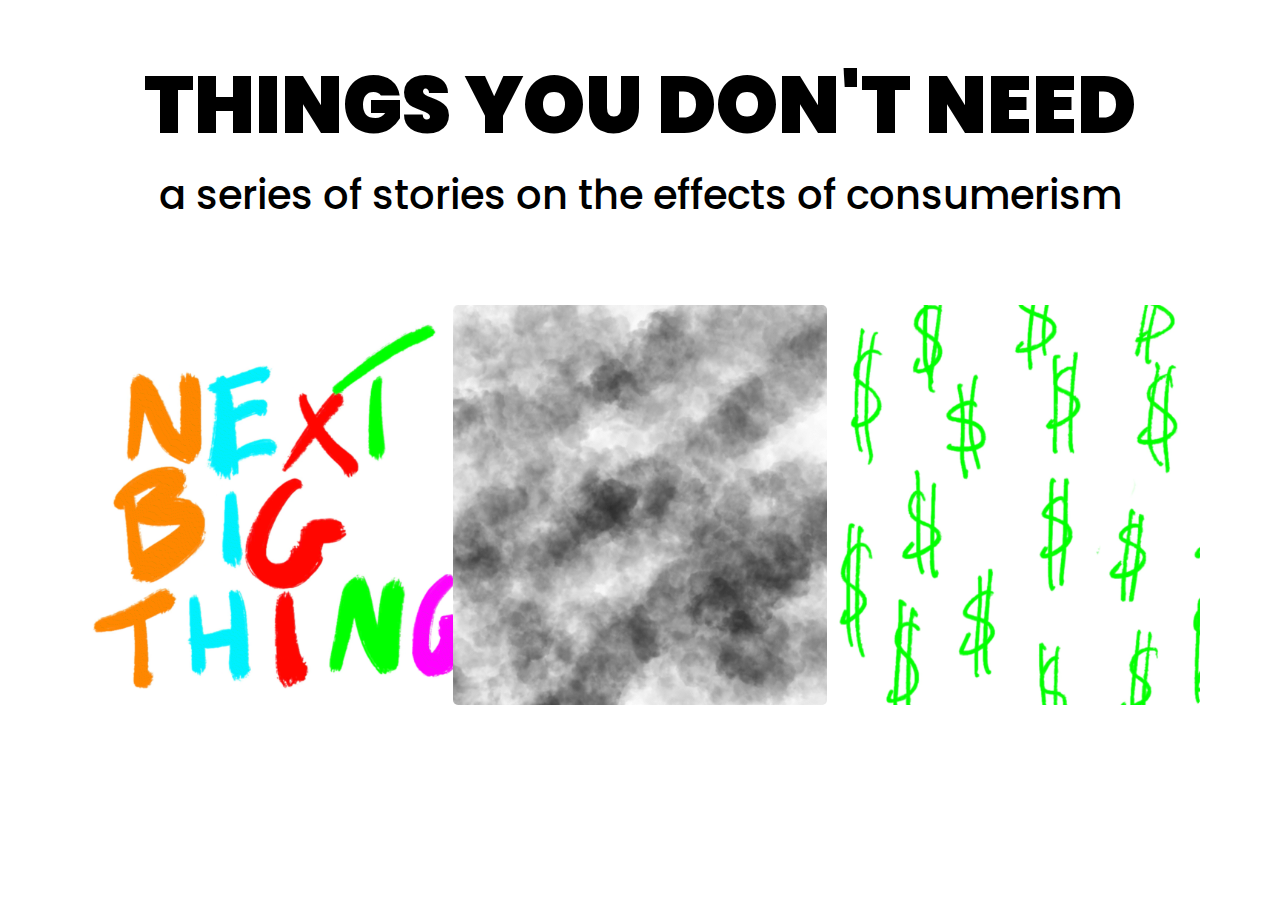
<file: index.html>
<!DOCTYPE html>
<html lang="en">
<head>
    <meta charset="UTF-8">
    <meta name="viewport" content="width=device-width, initial-scale=1.0">
    <title>Things You Don't Need</title>
    <link rel="stylesheet" href="styles.css">
    <link rel="preconnect" href="https://fonts.googleapis.com">
<link rel="preconnect" href="https://fonts.gstatic.com" crossorigin>
<link href="https://fonts.googleapis.com/css2?family=Poppins:ital,wght@0,100;0,200;0,300;0,400;0,500;0,600;0,700;0,800;0,900;1,100;1,200;1,300;1,400;1,500;1,600;1,700;1,800;1,900&display=swap" rel="stylesheet">
</head>
<body>
    <div class="title">THINGS YOU DON'T NEED</div>
    <div class="subtitle">a series of stories on the effects of consumerism</div>
    <div class="image-row">
       <a class="consumer" href="consumer.html"></a> 
       <a class="constructor" href="constructor.html"></a> 
       <a class="controller" href="controller.html"></a> 
    </div>

</body>
</html>
</file>
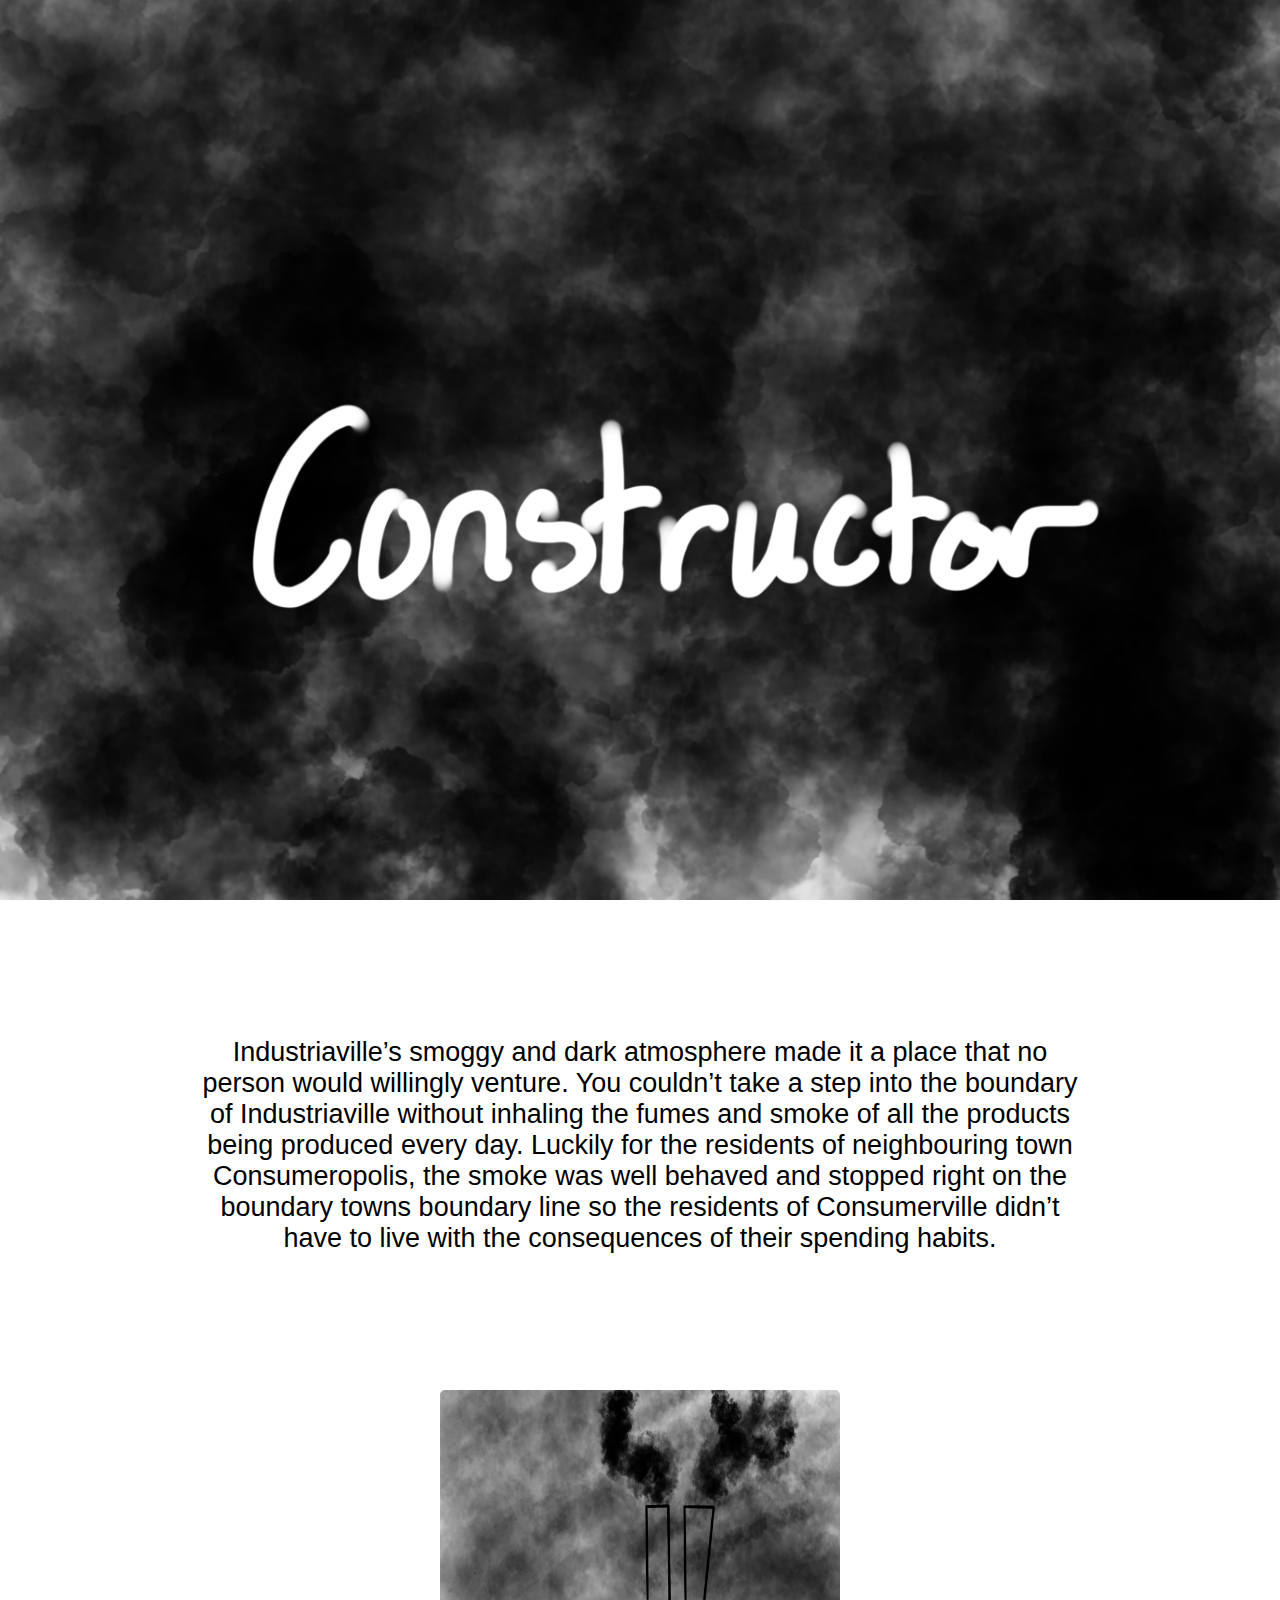
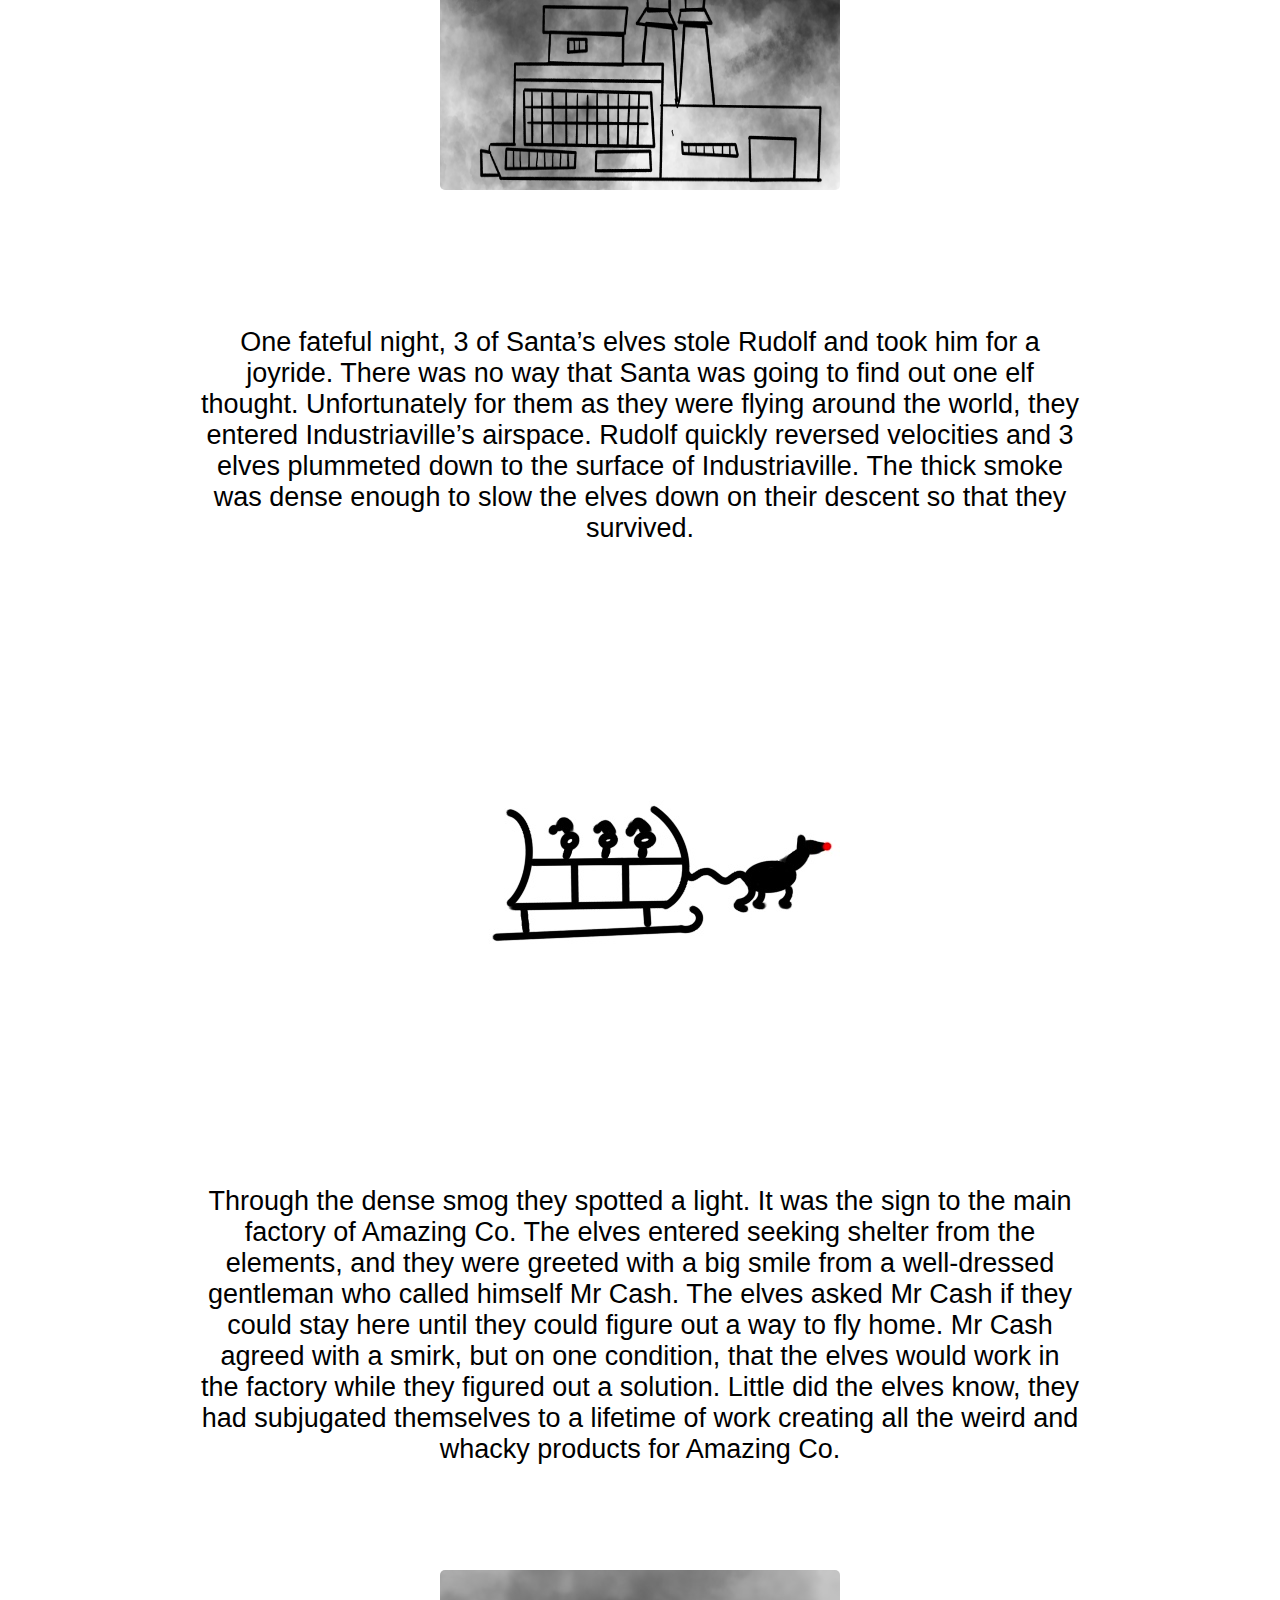
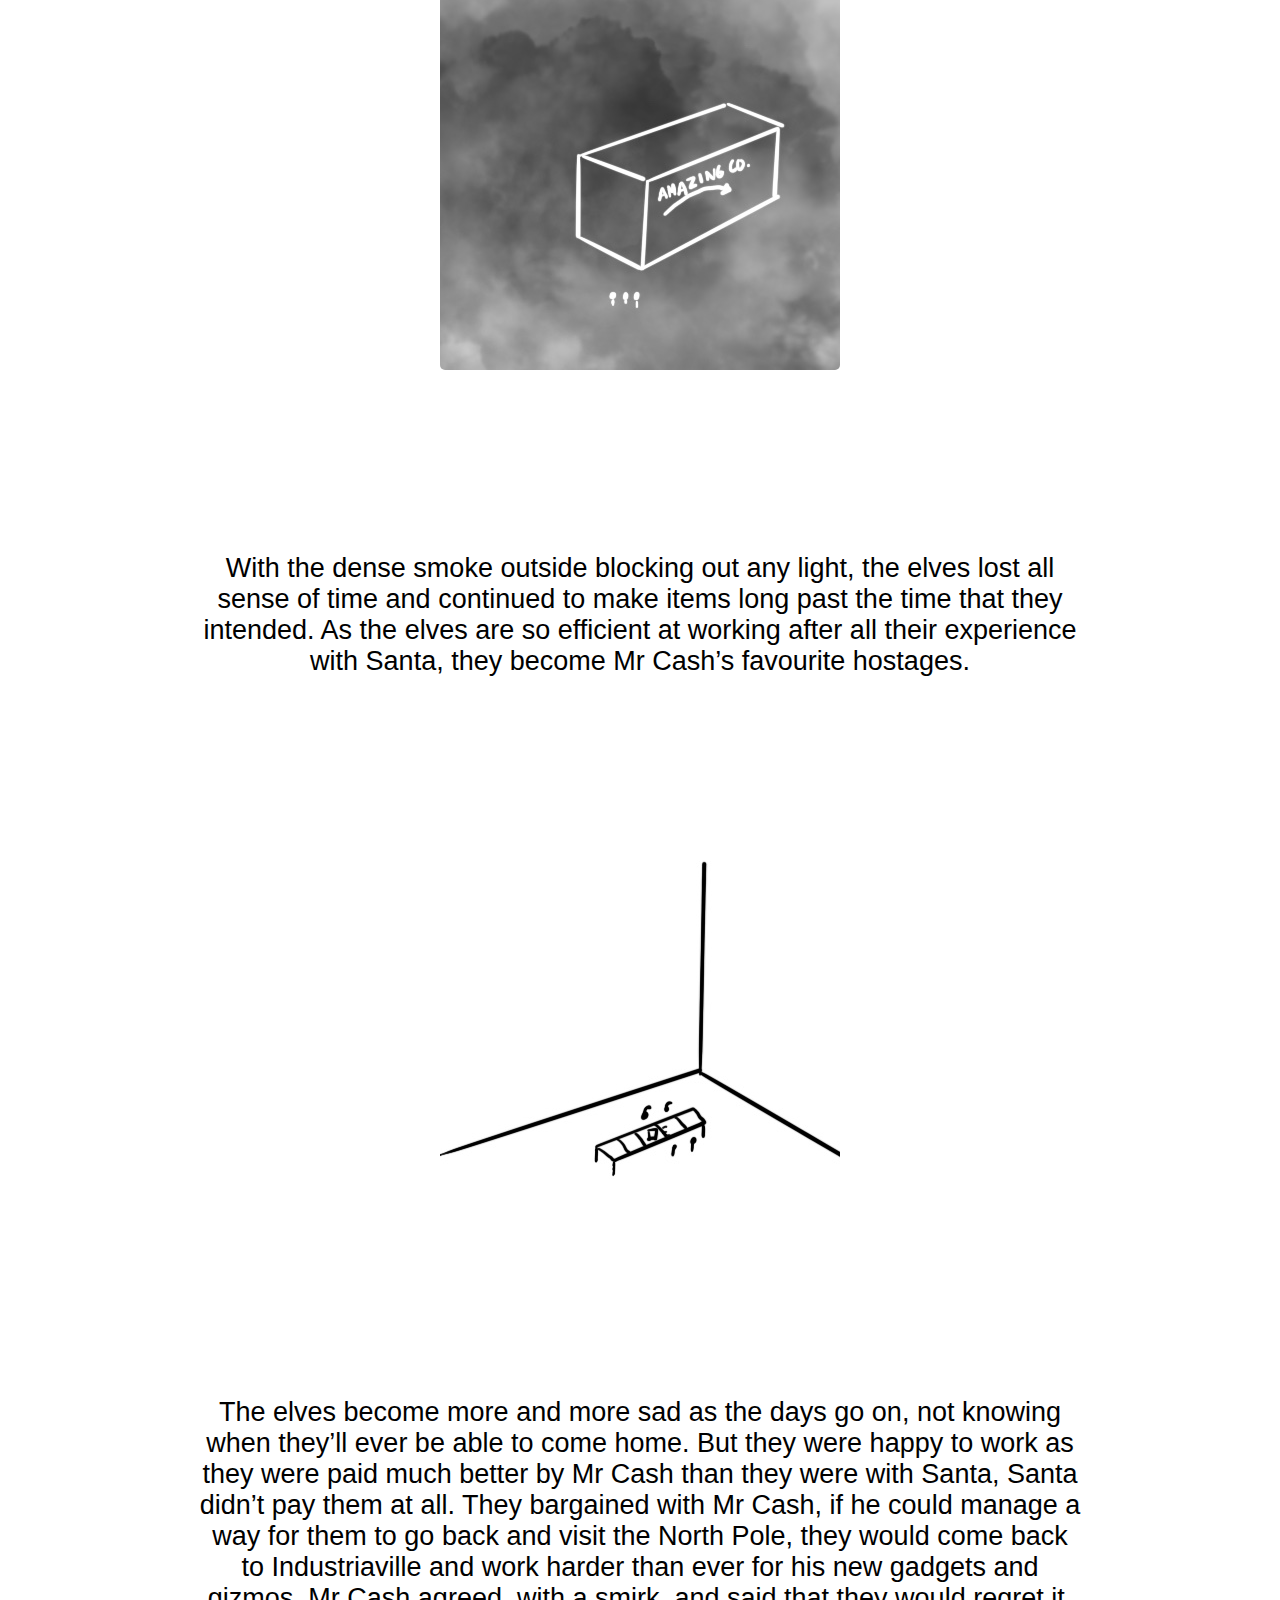
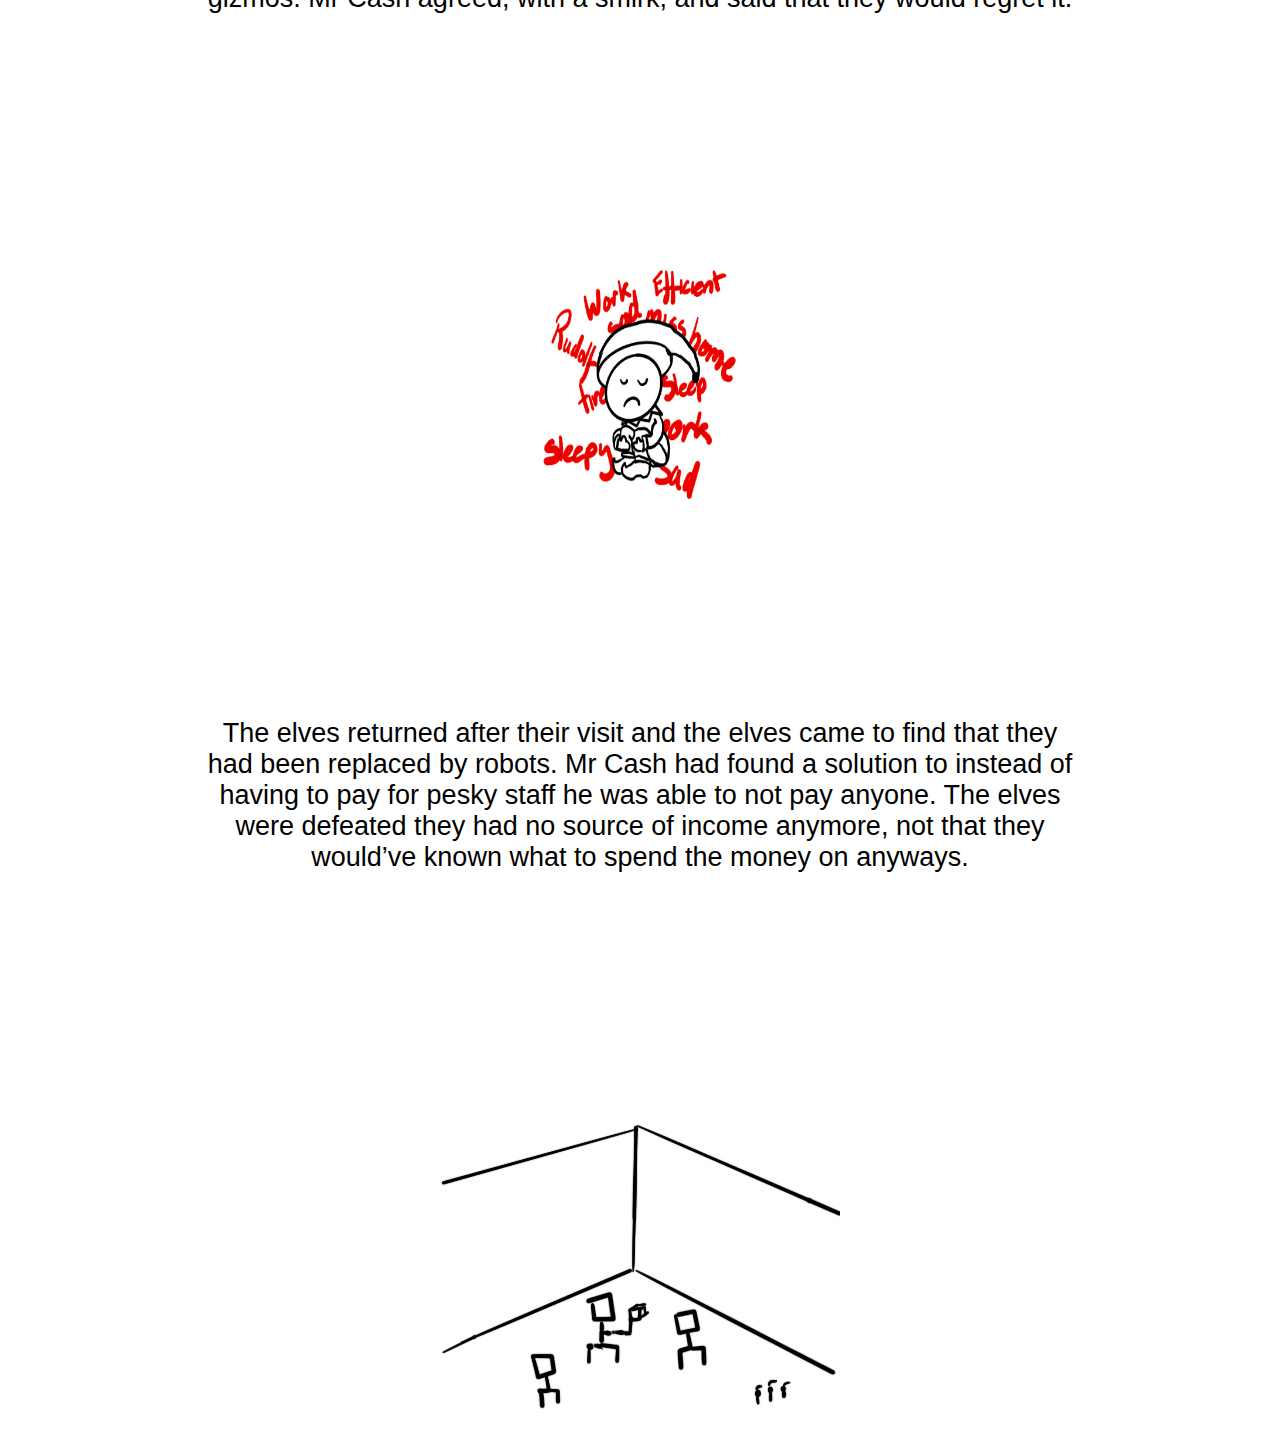
<file: constructor.html>
<!DOCTYPE html>
<html lang="en">
<head>
    <meta charset="UTF-8">
    <meta name="viewport" content="width=device-width, initial-scale=1.0">
    <title>Constructor Story</title>
    <link rel="stylesheet" href="story.css">
</head>
<body>
    <div class="parallax" id="section3">
        <div class="content">
        </div>
    </div>

    <div class="content-section">
    Industriaville’s smoggy and dark atmosphere made it a place that no person would willingly venture. You couldn’t take a step into the boundary of Industriaville without inhaling the fumes and smoke of all the products being produced every day. Luckily for the residents of neighbouring town Consumeropolis, the smoke was well behaved and stopped right on the boundary towns boundary line so the residents of Consumerville didn’t have to live with the consequences of their spending habits. 
    </div>
    <div > <img src="constructor3.jpg" alt="successtopia"></div>
    <div class="content-section"> One fateful night, 3 of  Santa’s elves stole Rudolf and took him for a joyride. There was no way that Santa was going to find out one elf thought. Unfortunately for them as they were flying around the world, they entered Industriaville’s airspace. Rudolf quickly reversed velocities and 3 elves plummeted down to the surface of Industriaville. The thick smoke was dense enough to slow the elves down on their descent so that they survived. 
    </div>
    <div > <img src="constructor6.jpg" alt="successtopia"></div>
    <div class="content-section">Through the dense smog they spotted a light. It was the sign to the main factory of Amazing Co. The elves entered seeking shelter from the elements, and they were greeted with a big smile from a well-dressed gentleman who called himself Mr Cash. The elves asked Mr Cash if they could stay here until they could figure out a way to fly home. Mr Cash agreed with a smirk, but on one condition, that the elves would work in the factory while they figured out a solution. Little did the elves know, they had subjugated themselves to a lifetime of work creating all the weird and whacky products for Amazing Co. </div>
    <div > <img src="constructor5.jpg" alt="successtopia"></div>
    <div class="content-section"> With the dense smoke outside blocking out any light, the elves lost all sense of time and continued to make items long past the time that they intended. As the elves are so efficient at working after all their experience with Santa, they become Mr Cash’s favourite hostages. </div>
    <div > <img src="constructor4.jpg" alt="successtopia"></div>
    <div class="content-section">The elves become more and more sad as the days go on, not knowing when they’ll ever be able to come home. But they were happy to work as they were paid much better by Mr Cash than they were with Santa, Santa didn’t pay them at all. They bargained with Mr Cash, if he could manage a way for them to go back and visit the North Pole, they would come back to Industriaville and work harder than ever for his new gadgets and gizmos. Mr Cash agreed, with a smirk, and said that they would regret it.</div>
    <div > <img src="constructor1.jpg" alt="successtopia"></div>
    <div class="content-section">The elves returned after their visit and the elves came to find that they had been replaced by robots. Mr Cash had found a solution to instead of having to pay for pesky staff he was able to not pay anyone. The elves were defeated they had no source of income anymore, not that they would’ve known what to spend the money on anyways. </div>
    <div > <img src="constructor2.jpg" alt="successtopia"></div>
</body>
</html>
</file>
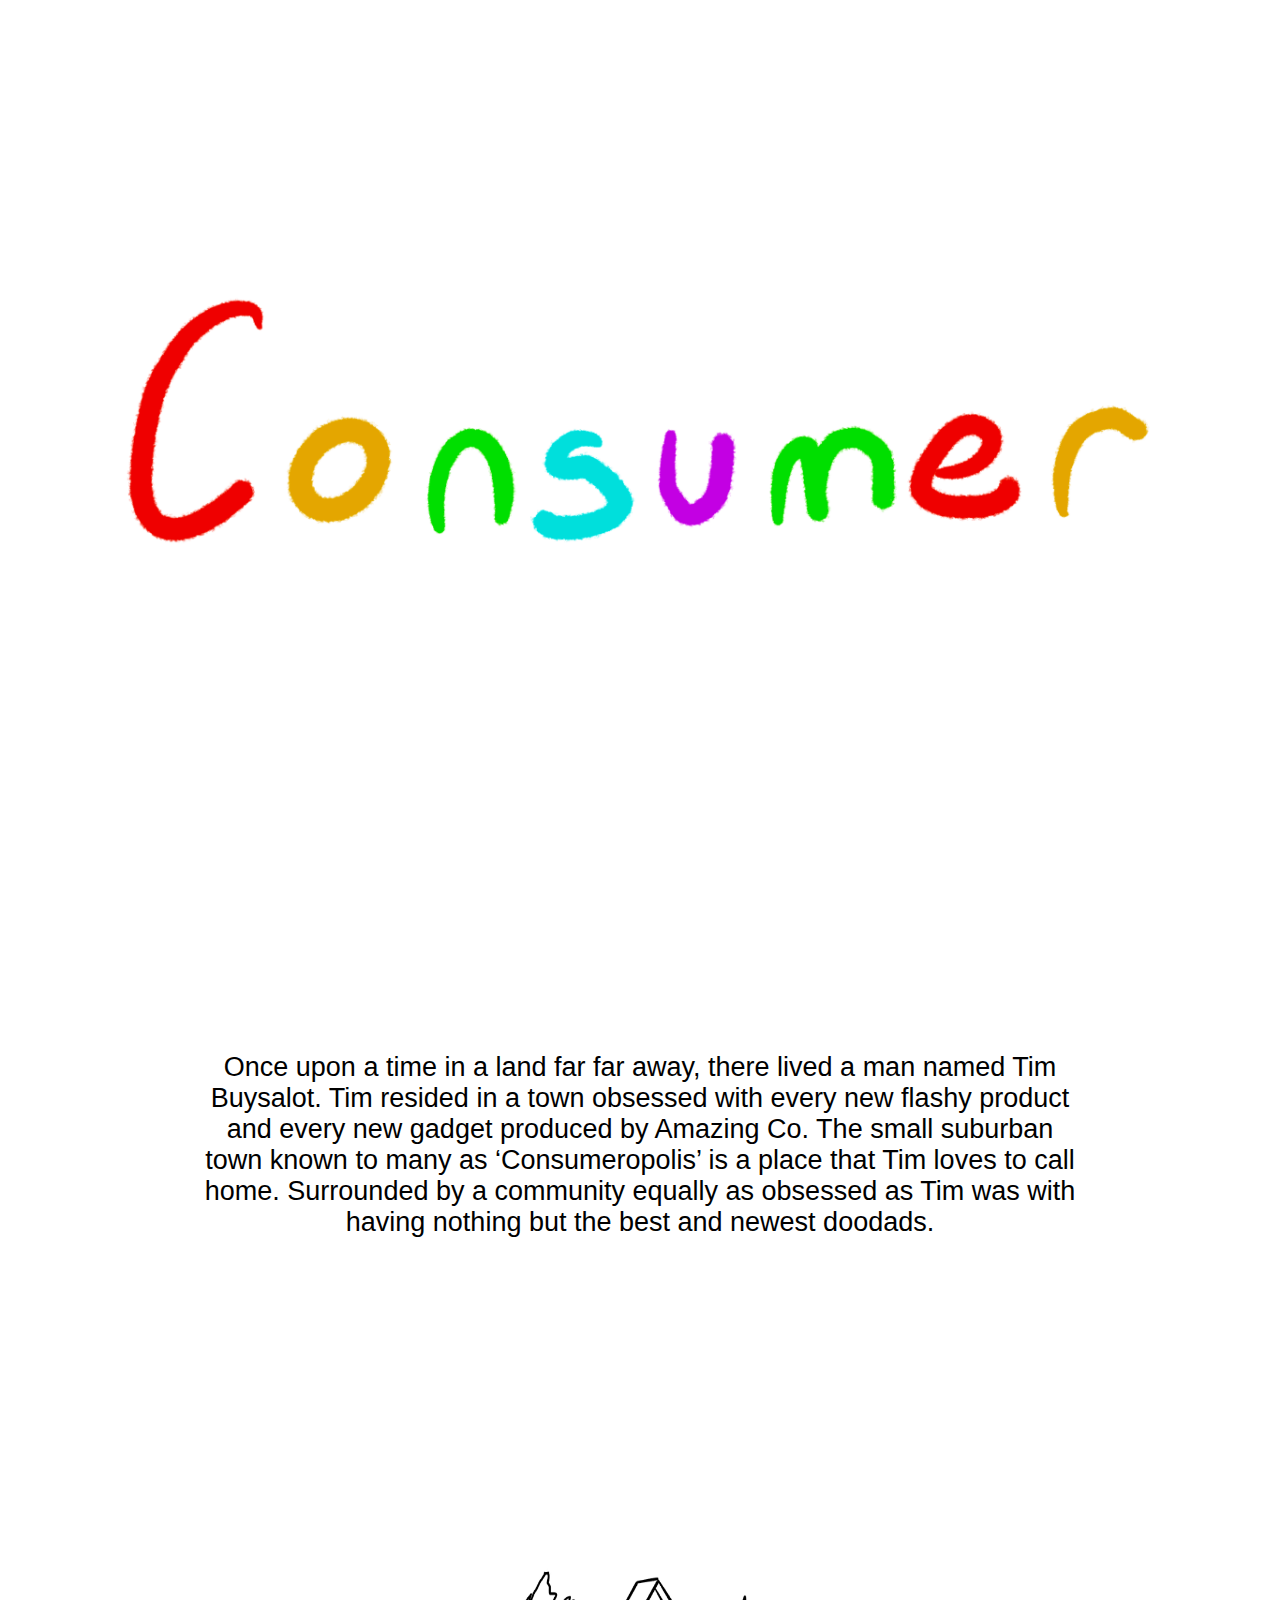
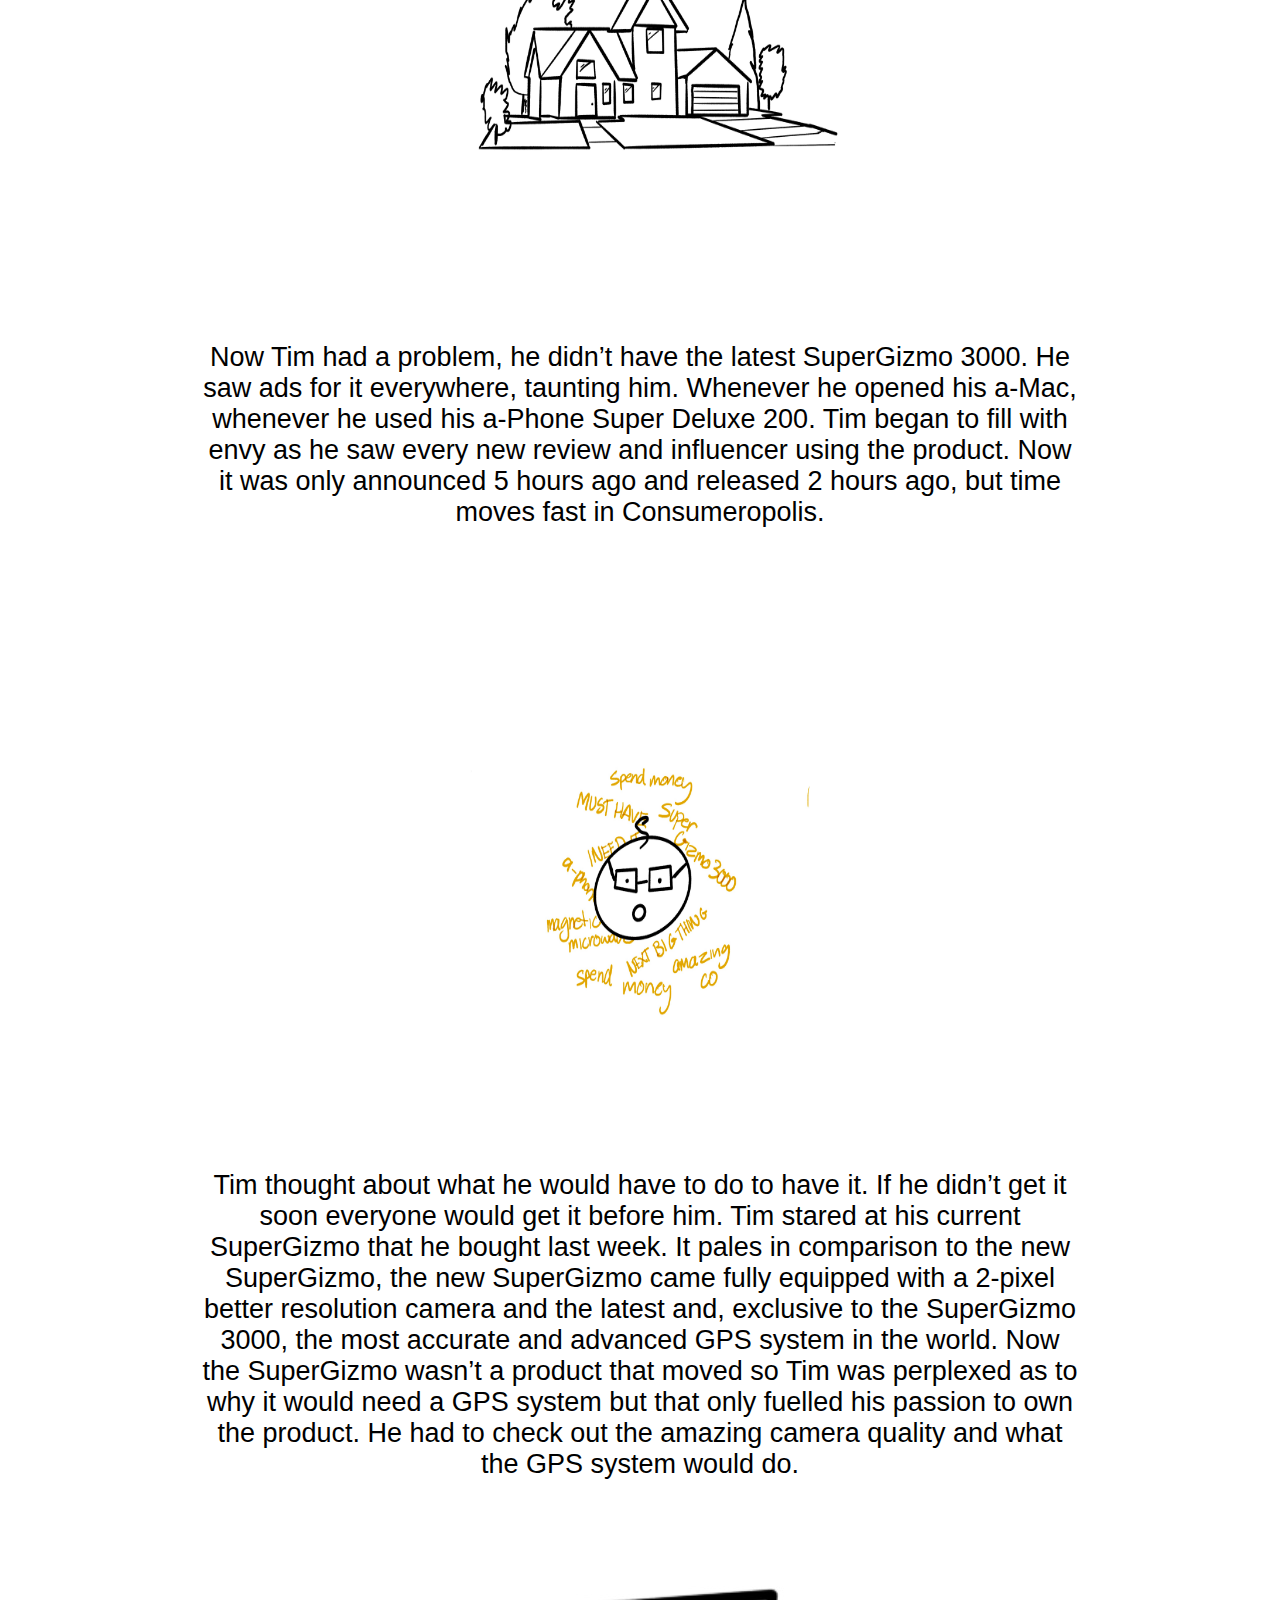
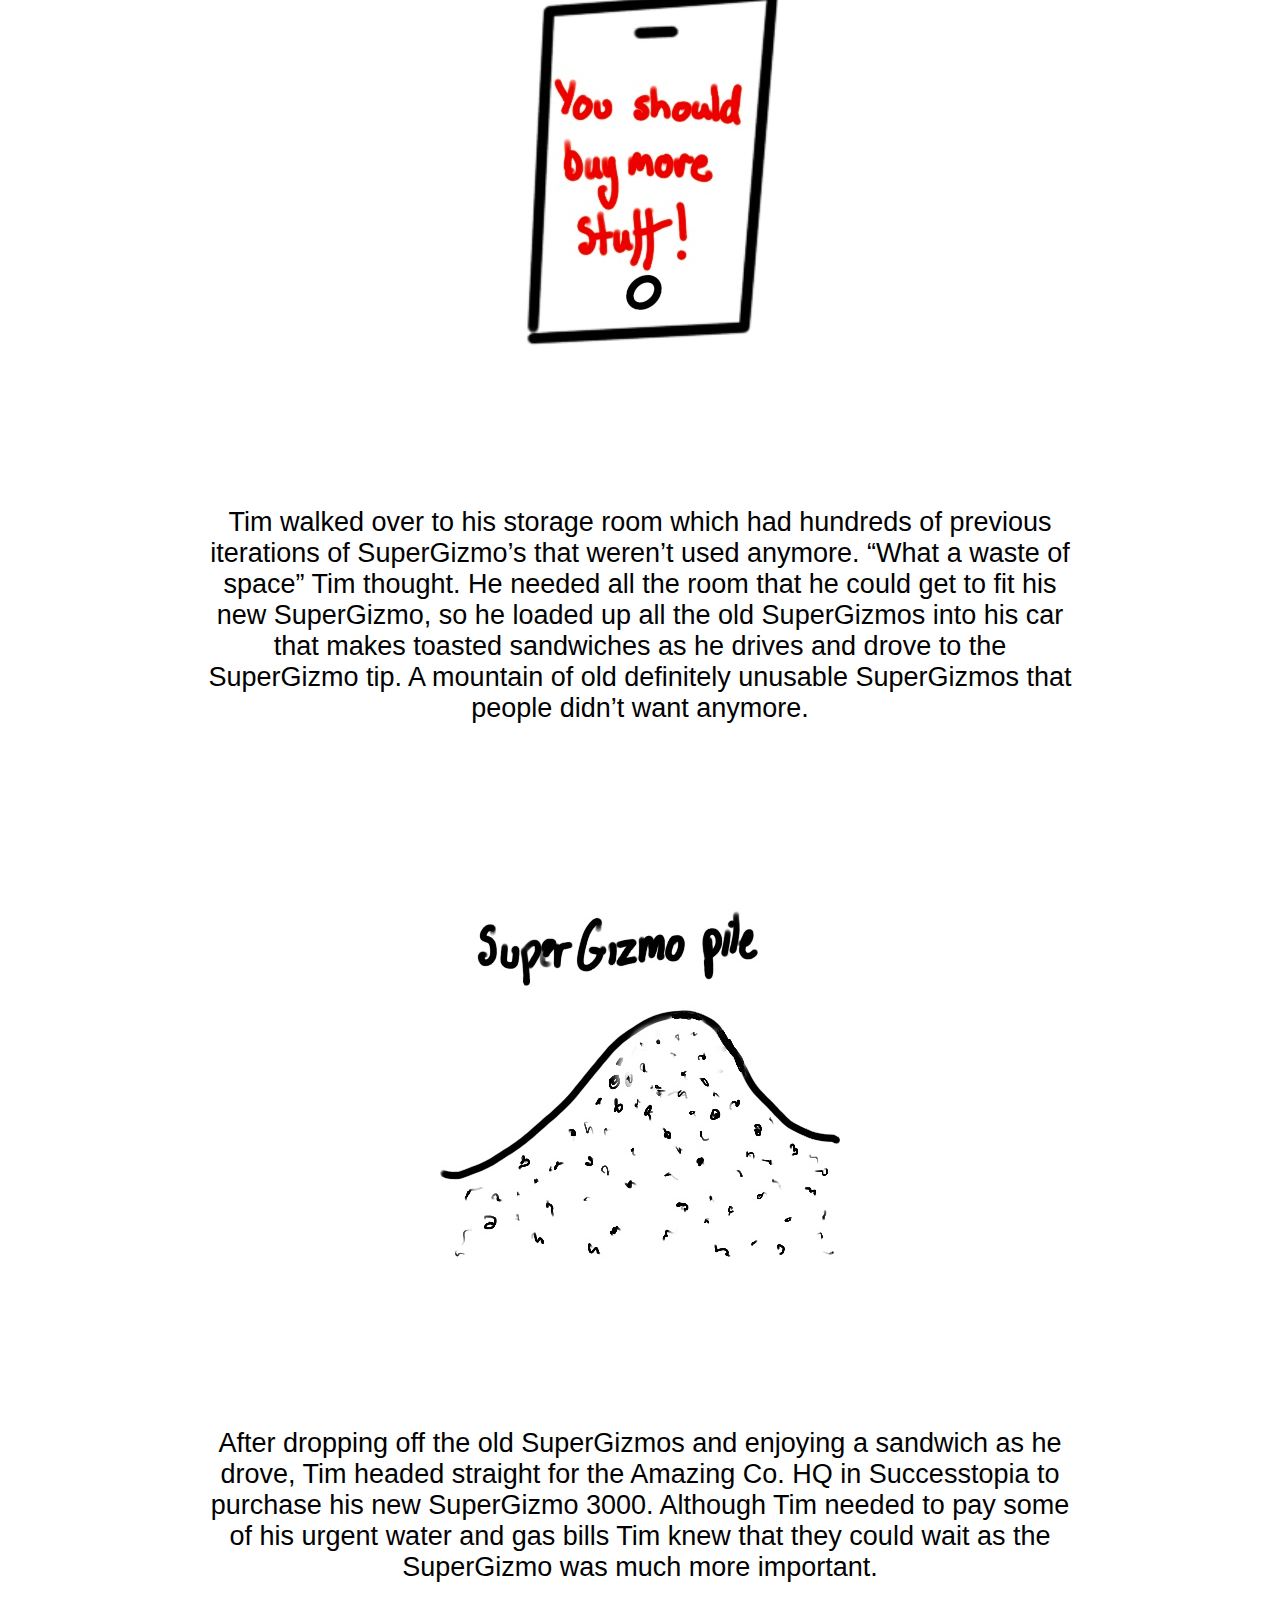
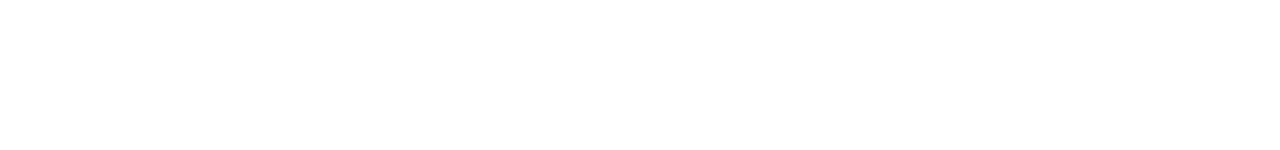
<file: consumer.html>
<!DOCTYPE html>
<html lang="en">
<head>
    <meta charset="UTF-8">
    <meta name="viewport" content="width=device-width, initial-scale=1.0">
    <title>Consumer Story</title>
    <link rel="stylesheet" href="story.css">
</head>
<body>
    <div class="parallax" id="section1">
        <div class="content">
        </div>
    </div>

    <div class="content-section">
        Once upon a time in a land far far away, there lived a man named Tim Buysalot. Tim resided in a town obsessed with every new flashy product and every new gadget produced by Amazing Co. The small suburban town known to many as ‘Consumeropolis’ is a place that Tim loves to call home. Surrounded by a community equally as obsessed as Tim was with having nothing but the best and newest doodads.
    </div>
    <div > <img src="consumer1.jpg" alt="successtopia"></div>
    <div class="content-section">Now Tim had a problem, he didn’t have the latest SuperGizmo 3000. He saw ads for it everywhere, taunting him. Whenever he opened his a-Mac, whenever he used his a-Phone Super Deluxe 200. Tim began to fill with envy as he saw every new review and influencer using the product. Now it was only announced 5 hours ago and released 2 hours ago, but time moves fast in Consumeropolis.
    </div>
    <div > <img src="consumer4.jpg" alt="successtopia"></div>
    <div class="content-section">Tim thought about what he would have to do to have it. If he didn’t get it soon everyone would get it before him. Tim stared at his current SuperGizmo that he bought last week. It pales in comparison to the new SuperGizmo, the new SuperGizmo came fully equipped with a 2-pixel better resolution camera and the latest and, exclusive to the SuperGizmo 3000, the most accurate and advanced GPS system in the world. Now the SuperGizmo wasn’t a product that moved so Tim was perplexed as to why it would need a GPS system but that only fuelled his passion to own the product. He had to check out the amazing camera quality and what the GPS system would do.
    </div>
    <div > <img src="consumer3.jpg" alt="successtopia"></div>
    <div class="content-section">Tim walked over to his storage room which had hundreds of previous iterations of SuperGizmo’s that weren’t used anymore. “What a waste of space” Tim thought. He needed all the room that he could get to fit his new SuperGizmo, so he loaded up all the old SuperGizmos into his car that makes toasted sandwiches as he drives and drove to the SuperGizmo tip. A mountain of old definitely unusable SuperGizmos that people didn’t want anymore. 
    </div>
    <div > <img src="consumer2.jpg" alt="successtopia"></div>
    <div class="content-section">After dropping off the old SuperGizmos and enjoying a sandwich as he drove, Tim headed straight for the Amazing Co. HQ in Successtopia to purchase his new SuperGizmo 3000. Although Tim needed to pay some of his urgent water and gas bills Tim knew that they could wait as the SuperGizmo was much more important. 
    </div>

</body>
</html>
</file>
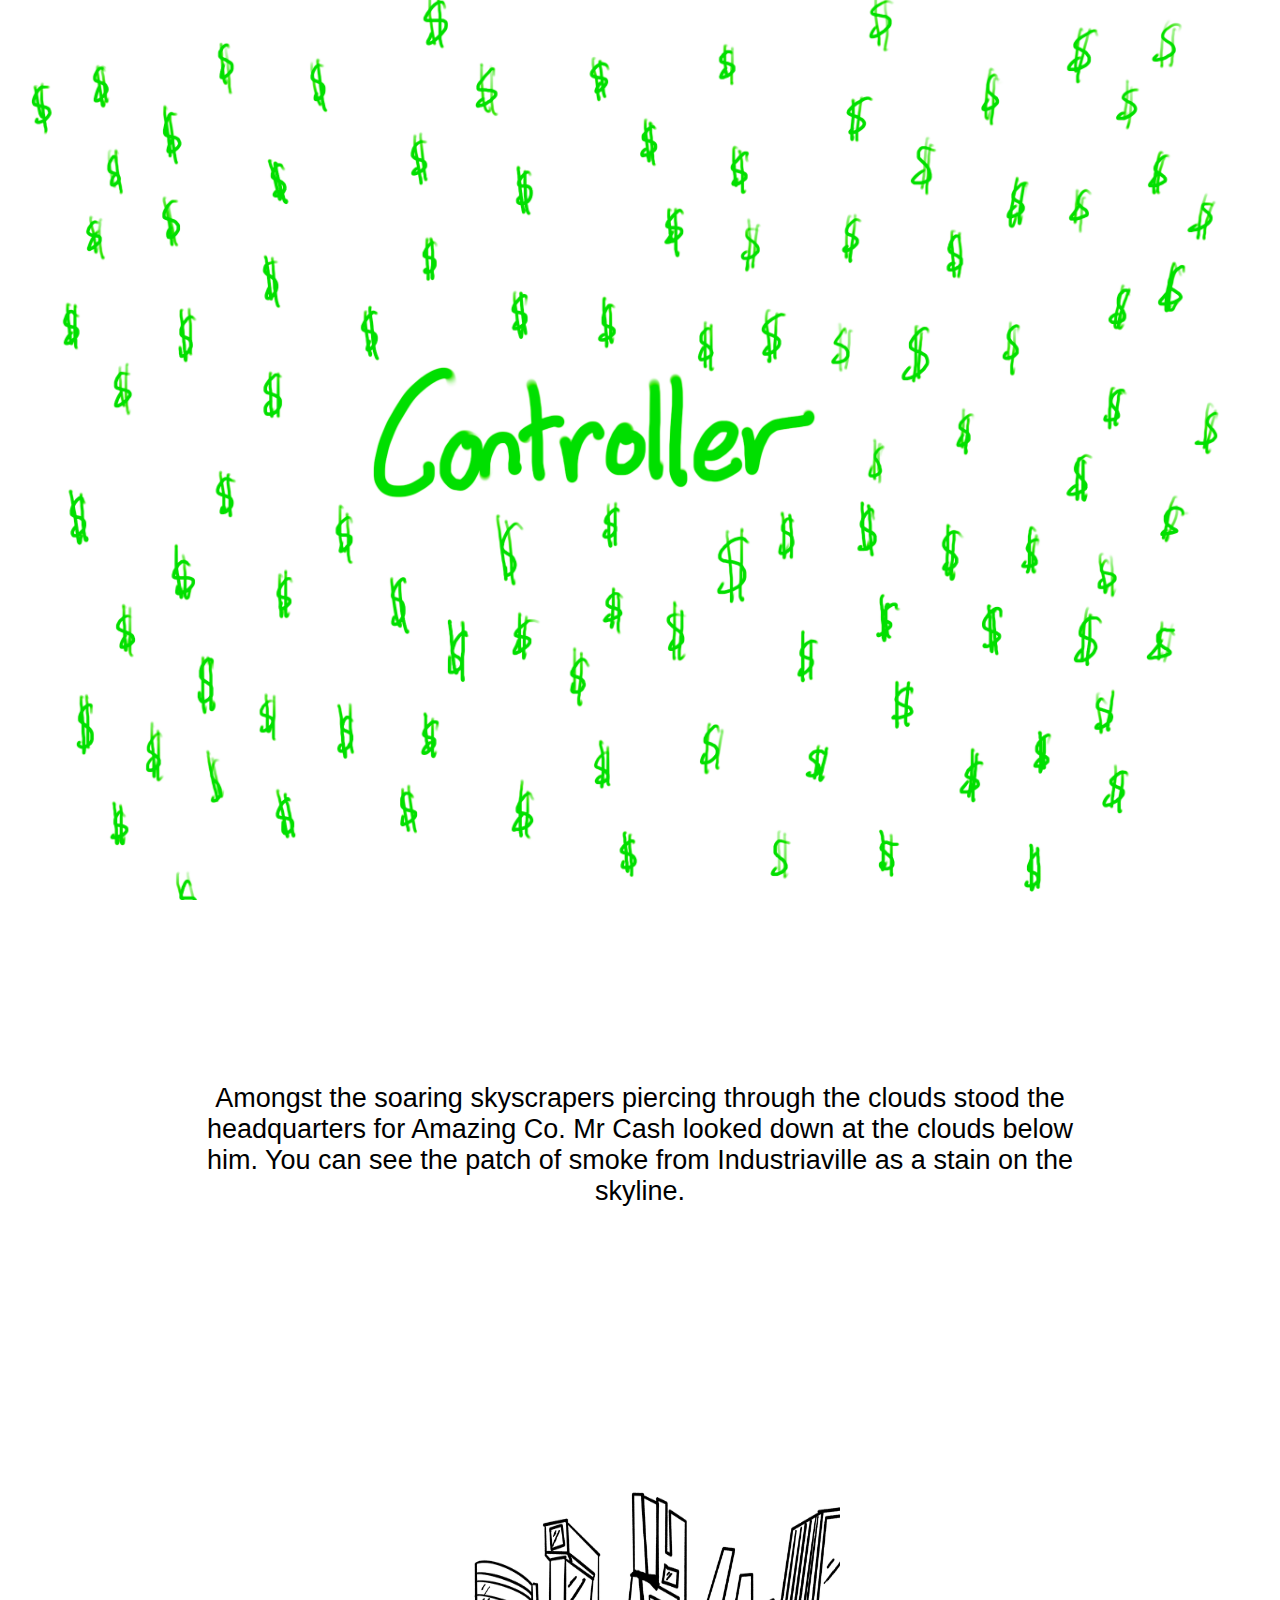
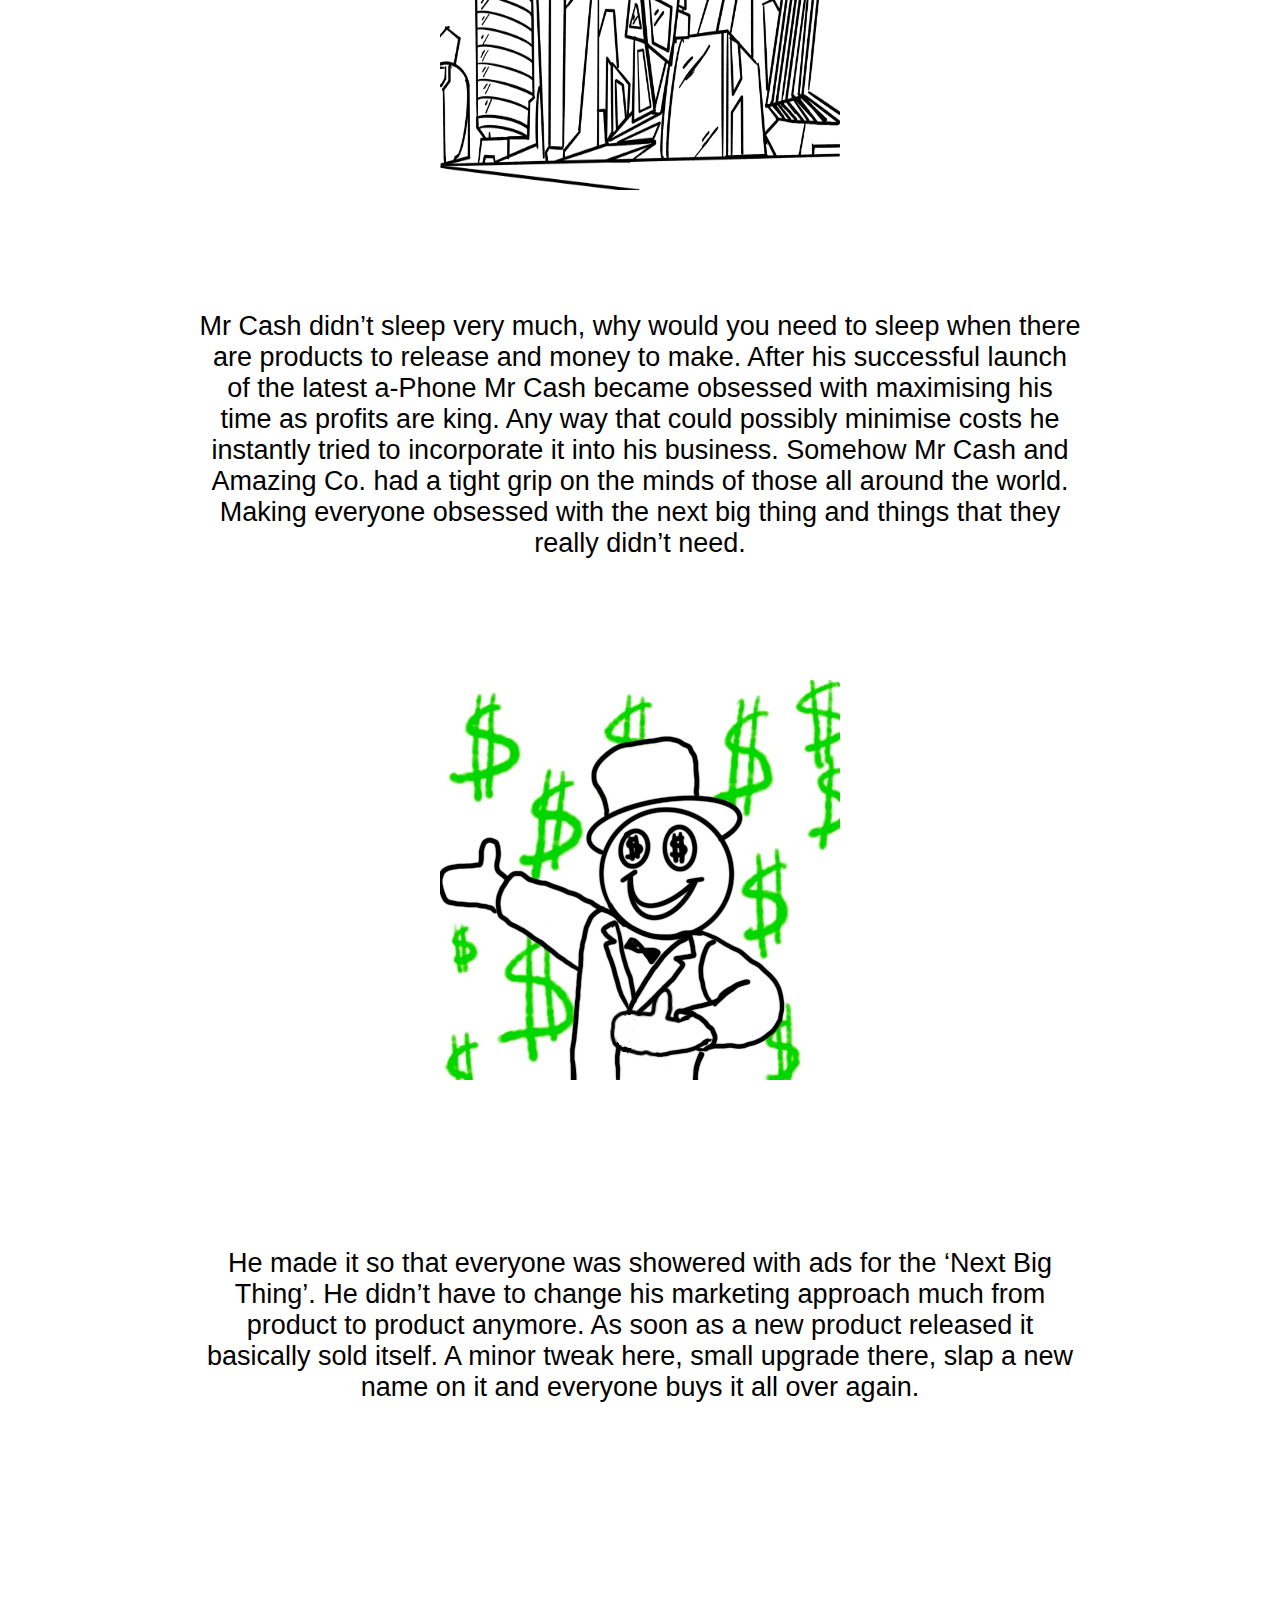
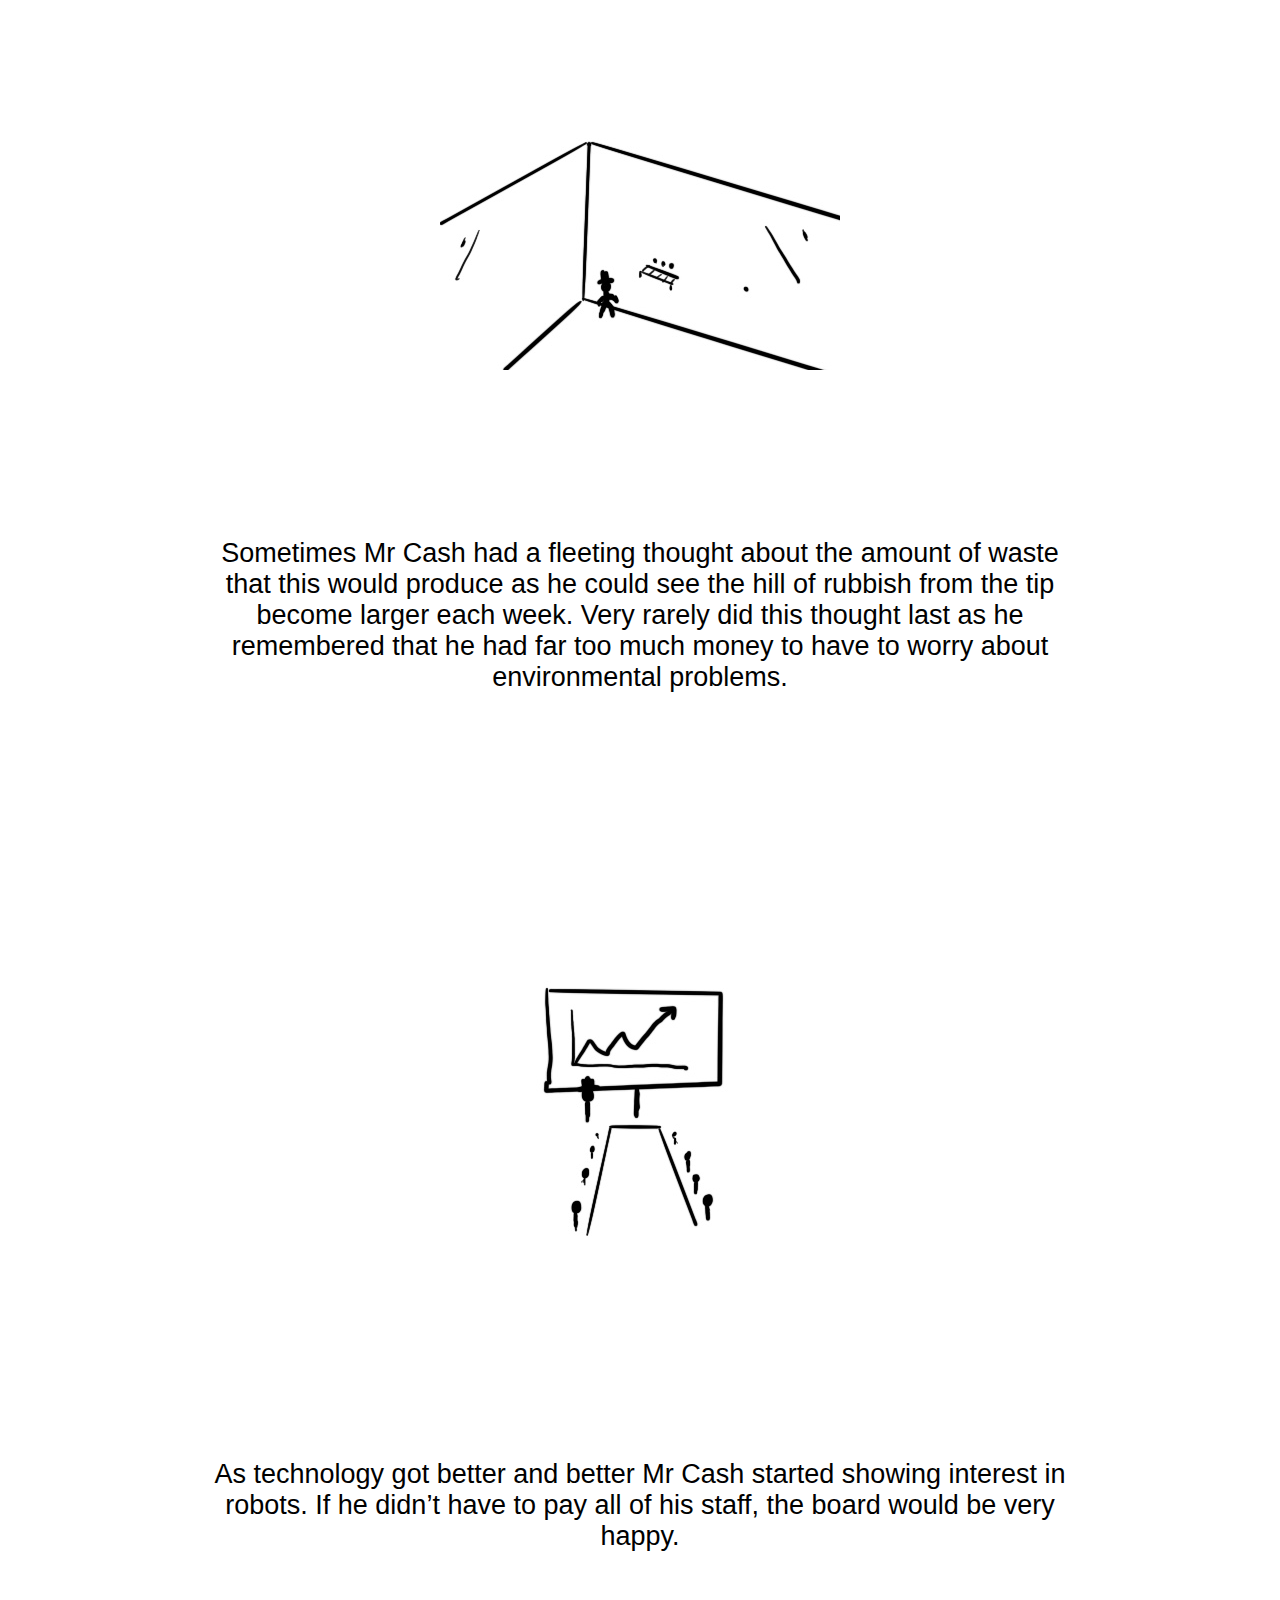
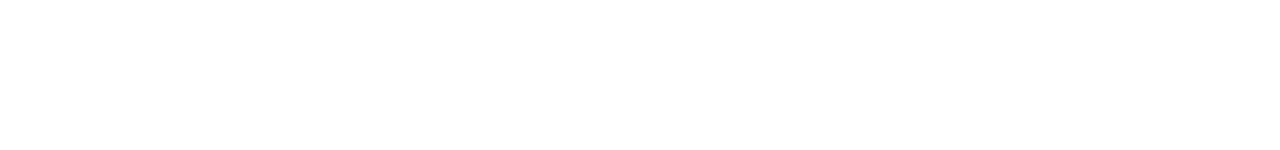
<file: controller.html>
<!DOCTYPE html>
<html lang="en">
<head>
    <meta charset="UTF-8">
    <meta name="viewport" content="width=device-width, initial-scale=1.0">
    <title>Controller Story</title>
    <link rel="stylesheet" href="story.css">
</head>
<body>
    <div class="parallax" id="section2">
        <div class="content">
        </div>
    </div>

    <div class="content-section">
        Amongst the soaring skyscrapers piercing through the clouds stood the headquarters for Amazing Co. Mr Cash looked down at the clouds below him. You can see the patch of smoke from Industriaville as a stain on the skyline.
    </div>
    <div > <img src="controller1.jpg" alt="successtopia"></div>
    <div class="content-section">Mr Cash didn’t sleep very much, why would you need to sleep when there are products to release and money to make. After his successful launch of the latest a-Phone Mr Cash became obsessed with maximising his time as profits are king. Any way that could possibly minimise costs he instantly tried to incorporate it into his business. 
        Somehow Mr Cash and Amazing Co. had a tight grip on the minds of those all around the world. Making everyone obsessed with the next big thing and things that they really didn’t need.
    </div>
    <div> <img src="controller2.jpg" alt="successtopia"></div>
    <div class="content-section">He made it so that everyone was showered with ads for the ‘Next Big Thing’. He didn’t have to change his marketing approach much from product to product anymore. As soon as a new product released it basically sold itself. A minor tweak here, small upgrade there, slap a new name on it and everyone buys it all over again.
    </div>
    <div> <img src="controller.jpg" alt="successtopia"></div>
    <div class="content-section">Sometimes Mr Cash had a fleeting thought about the amount of waste that this would produce as he could see the hill of rubbish from the tip become larger each week. Very rarely did this thought last as he remembered that he had far too much money to have to worry about environmental problems.
    </div>
    <div> <img src="controller3.jpg" alt="successtopia"></div>
    <div class="content-section">As technology got better and better Mr Cash started showing interest in robots. If he didn’t have to pay all of his staff, the board would be very happy. 
    </div>

</body>
</html>
</file>
<file: styles.css>
body, html {
    margin: 0;
    padding: 0;
    font-family: Poppins, sans-serif;
    text-align: center;
}


.subtitle{
    text-align: center;
    padding-top: 0px;
    font-family: 'Poppins', sans-serif;
    font-optical-sizing: auto;
    font-weight: 500;
    font-style:normal;
    font-size: 30pt;
    color: black;

}
.title{
    text-align: center;
    padding-top: 5vh;
    font-family: 'Poppins', sans-serif;
    font-optical-sizing: auto;
    font-weight: 900;
    font-style:normal;
    font-size: 60pt;
    color: black;

}
.image-row {
    padding-top: 0;
    margin:80px;
    display: flex;
    justify-content: space-between; 
  }


.consumer{
    width:400px;
    height: 400px;
    background-image: url('consumer.GIF');
    background-size: cover;
    transition: background-image 0.5s ease-in-out;
    border-radius: 5px;
}

.controller{
    width:400px;
    height: 400px;
    background-image: url('controller.GIF');
    background-size: cover;
    transition: background-image 0.5s ease-in-out;
    border-radius: 5px;
}

.constructor{
    width:400px;
    height: 400px;
    background-image: url('constructor.GIF');
    background-size: cover;
    border-radius: 5px;
}

.consumer: hover {
    background-image: url('consumer.GIF');
}
</file>
<file: story.css>
body, html {
    padding:0;
    margin:0;
    font-family: Poppins, sans-serif;
    font-size:3vh;
}

.parallax {
    height: 100vh; 
    background-attachment: fixed;
    background-position: center;
    background-repeat: no-repeat;
    background-size: cover;
    position: relative;
}

.scroll-watcher{
    height: 50px;
    position: fixed;
    top:0;
    z-index: 1000;
    background-color: black;
    width: 100%;
    scale: 0 1;
    transform-origin: left;
    animation: scroll-watcher linear;
    animation-timeline: scroll();
}
@keyframes scroll-watcher{
    to {scale: 1 1;}
}

#section1 {
    background-image: url('Consumertitle.png'); 
}

#section2 {
    background-image: url('Controllertitle.png'); 
}

#section3 {
    background-image: url('Constructortitle.png'); 
}

.content-section {
    height: 50vh;
    padding-left: 10vw;
    padding-right:10vw;
    margin-left:14vw;
    margin-right:14vw;
    display: flex;
    align-items: center;
    justify-content: center;
    background-color: #ffffff;
    padding: 20px;
    text-align: center;
}

.content {
    position: absolute;
    top: 50%;
    left: 50%;
    transform: translate(-50%, -50%);
    color: red;
    text-shadow: 1px 1px 2px rgba(0, 0, 0, 0.7);

}

img{
    width:400px;
    height: 400px;
    margin: auto;
    display: block;
    fit:center;
    border-radius: 5px;
}

.images{
    width:400px;
    height: 400px;
    display: flex;
    justify-content: center;
}

.arrange{
    width:400px;
    height: 400px;
    position: absolute;
}
</file>
